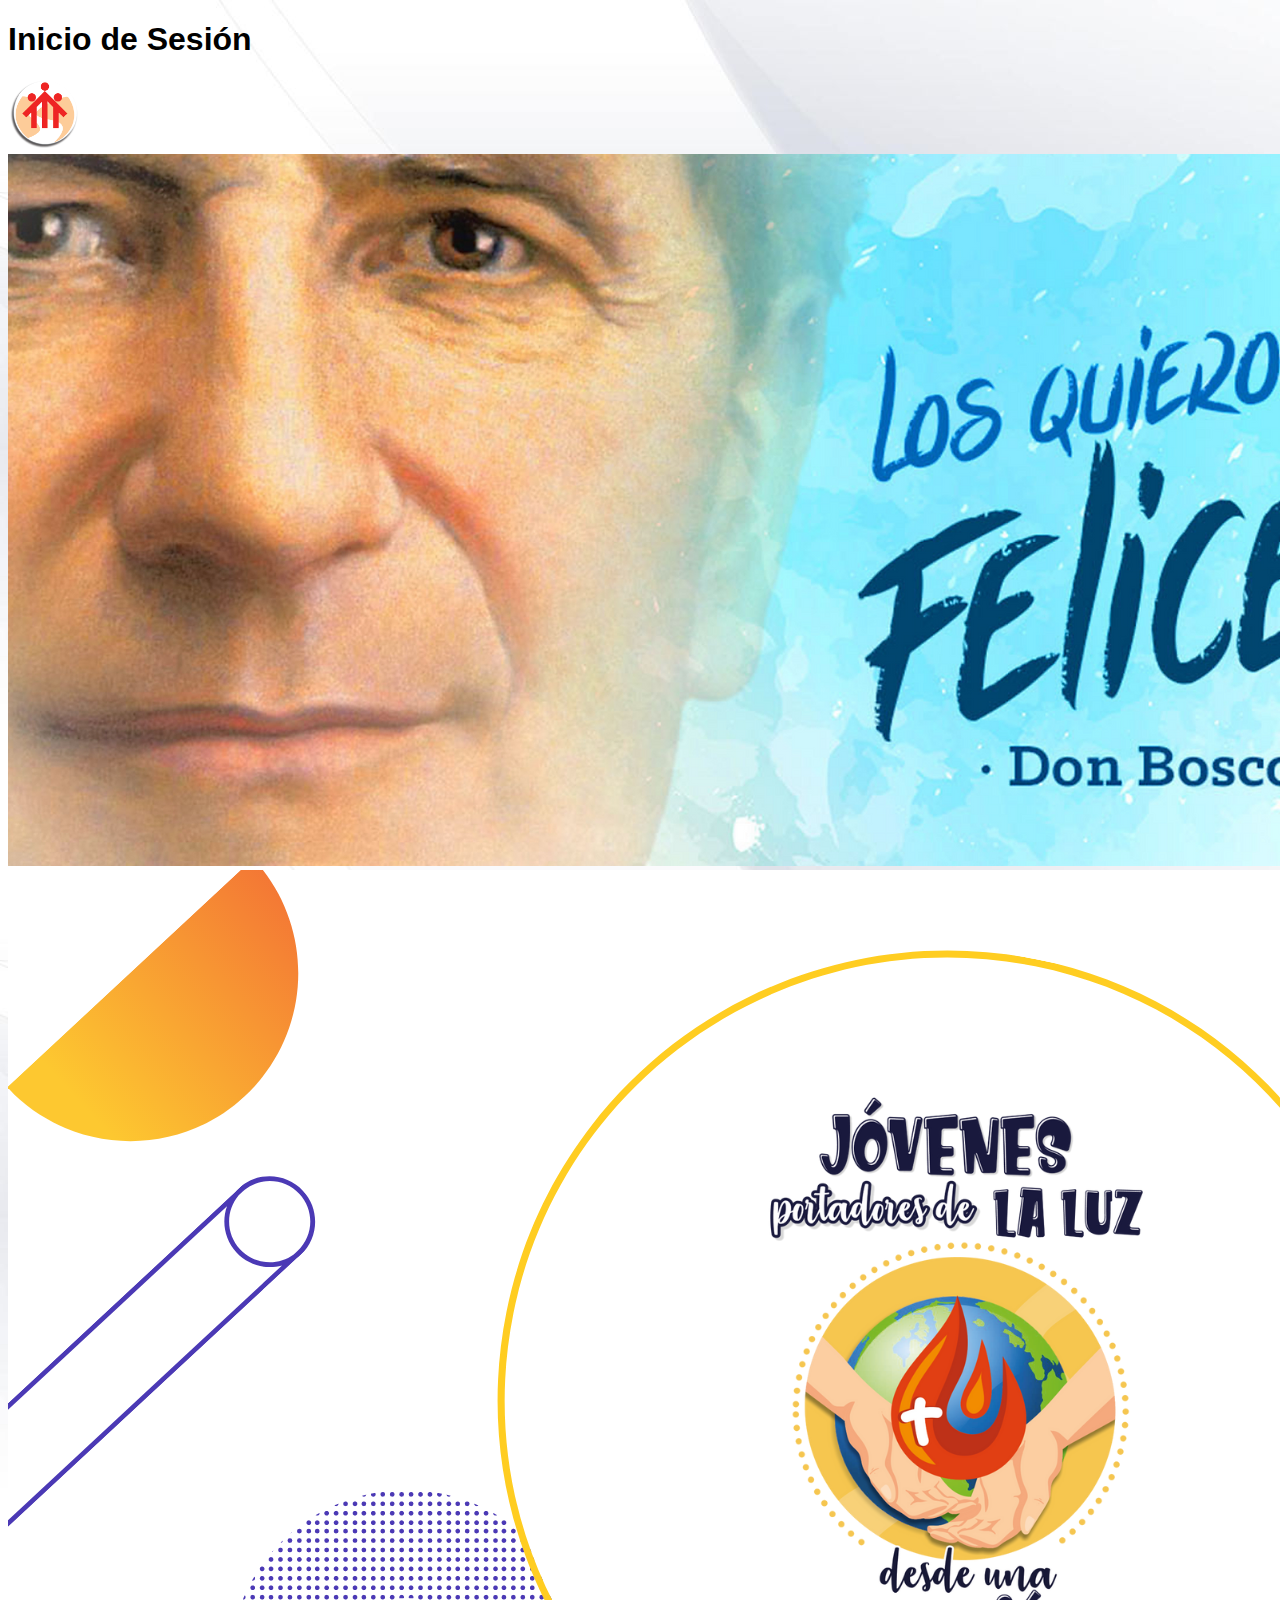
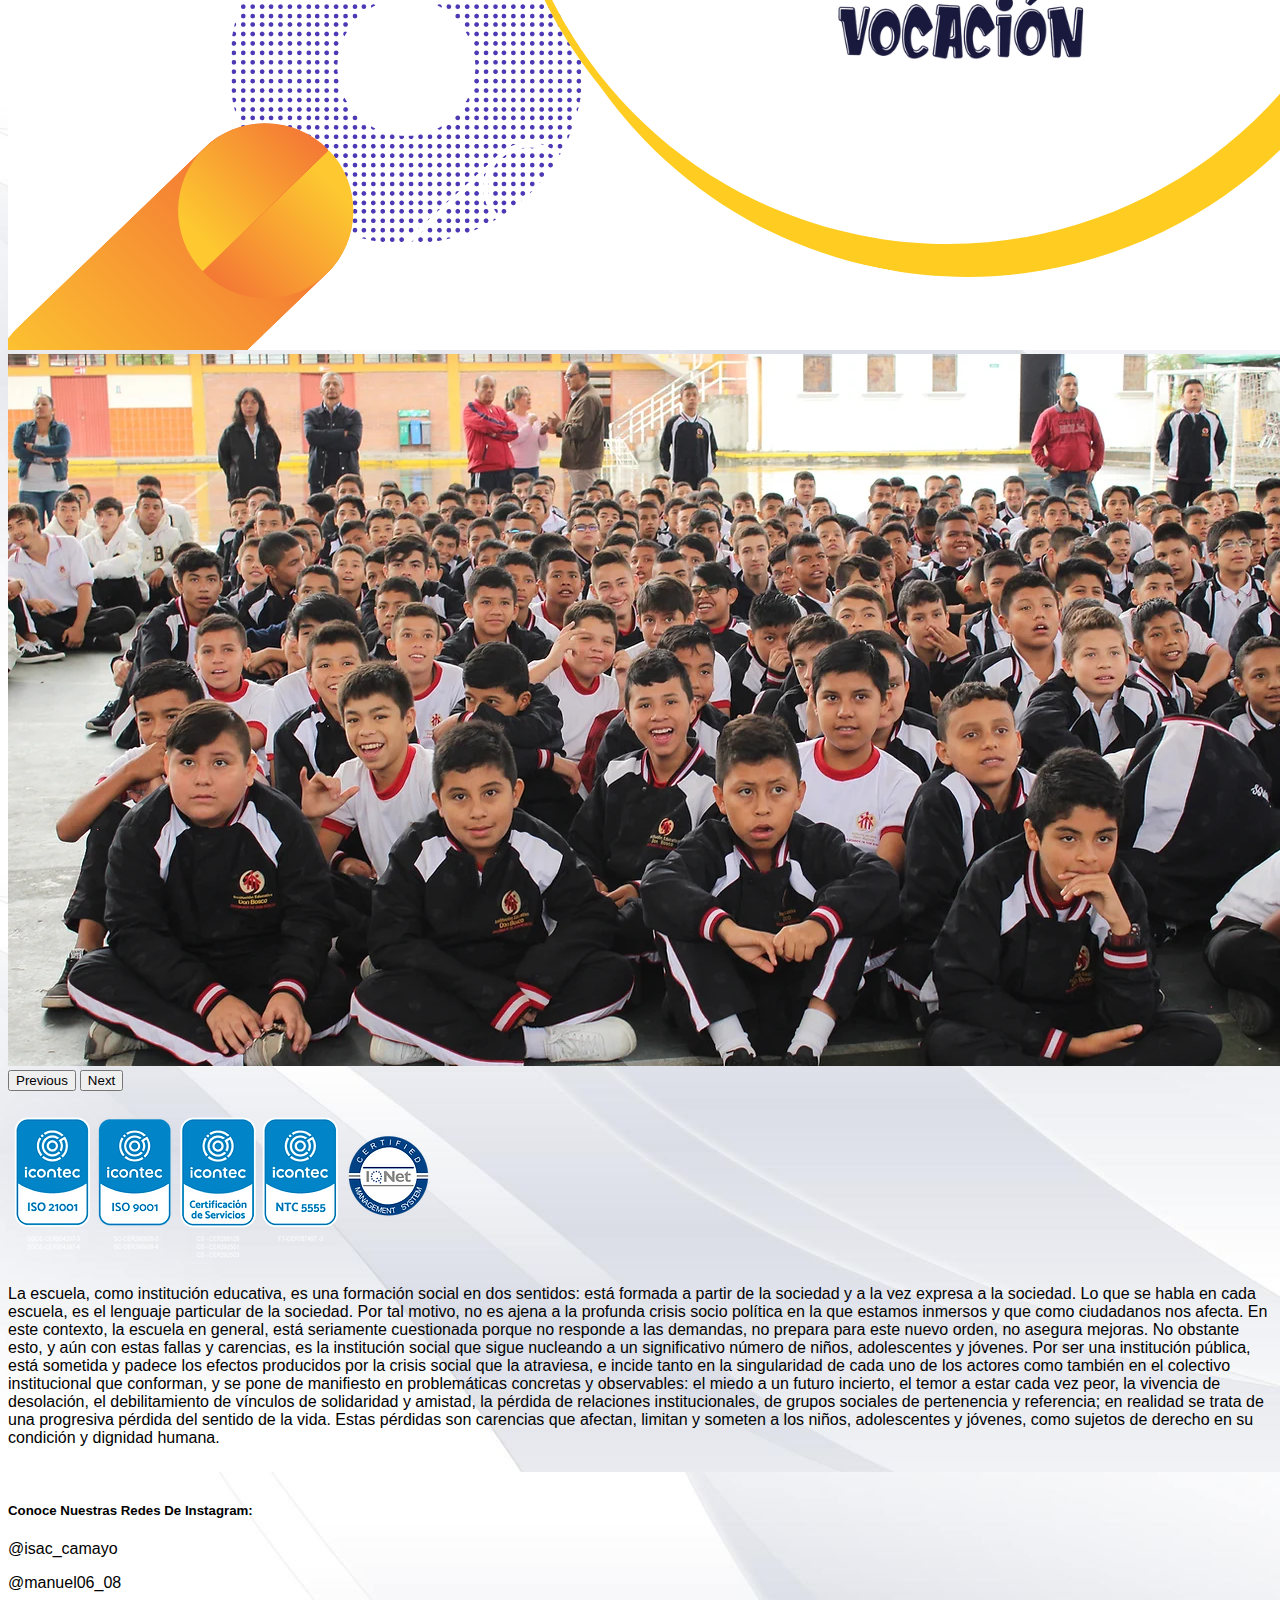
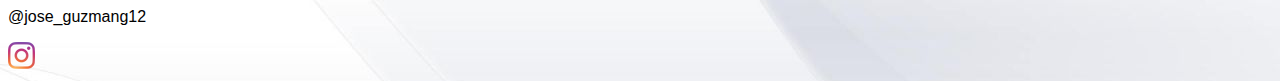
<file: Trabajo Tecnobosco/index.html>
<!DOCTYPE html>
<html lang="en">

<head>
    <meta charset="UTF-8">
    <meta http-equiv="X-UA-Compatible" content="IE=edge">
    <meta name="viewport" content="width=device-width, initial-scale=1.0">
    <link rel="stylesheet" href="Styles/estilos.css">
    <title>Proyecto X</title>
    <link href="https://cdn.jsdelivr.net/npm/bootstrap@5.2.0/dist/css/bootstrap.min.css" rel="stylesheet"
        integrity="sha384-gH2yIJqKdNHPEq0n4Mqa/HGKIhSkIHeL5AyhkYV8i59U5AR6csBvApHHNl/vI1Bx" crossorigin="anonymous">
</head>

<body background="images/46044.jpg">
    <h1>
        <div id="titulo" class="d-block p-2 text-bg-danger">
            Inicio de Sesión
        </div>
    </h1>
    <div class="position-absolute top-0 end-0" id="uno">
        <a href="index.html"><img src="images/logo-sdb.png" alt="" width="70"></a>
    </div>
    <div class="contenedor10">
        <div id="carouselExampleInterval" class="carousel slide w-50" data-bs-ride="carousel">
            <div class="carousel-inner">
              <div class="carousel-item active" data-bs-interval="10000">
                <img src="images/felices.webp" class="d-block w-100" alt="...">
              </div>
              <div class="carousel-item" data-bs-interval="2000">
                <img src="images/e4856c_734281c3e82c4918afb86843b369fd84_mv233.png" class="d-block w-100" alt="...">
              </div>
              <div class="carousel-item">
                <img src="images/e4856c_a9cc51aaabd8465a80ddbf324047d49c_mv2.webp" class="d-block w-100" alt="...">
              </div>
            </div>
            <button class="carousel-control-prev" type="button" data-bs-target="#carouselExampleInterval" data-bs-slide="prev">
              <span class="carousel-control-prev-icon" aria-hidden="true"></span>
              <span class="visually-hidden">Previous</span>
            </button>
            <button class="carousel-control-next" type="button" data-bs-target="#carouselExampleInterval" data-bs-slide="next">
              <span class="carousel-control-next-icon" aria-hidden="true"></span>
              <span class="visually-hidden">Next</span>
            </button>
          </div>

        <div class="">
            <br>
            <p>Correo:</p>
            <input type="text" id="correo1">
            <p>Contraseña:</p>
            <input type="password" id="contraseña1">

            <br>
            <br>
            <input type="button" class="btn btn-outline-danger" value="Continuar" onclick="continuar1()">
            <br>
            <br>
            <a href="crear_cuenta.html"><button type="button" class="btn btn-outline-danger"> No tengo Cuenta Crear
                    Una...
                </button></a>
            <br>
            <br>
            <a href="recuperar_contraseña.html"><button type="button" class="btn btn-outline-danger">Olvide mi
                    contraseña,
                    quiero
                    recuperarla...</button></a>
            <br>
            <br>
            <textarea name="" id="respuesta3" cols="30" rows="2" disabled></textarea>
        </div>
    </div>
    <br>
    <img src="images/Logos-Icontec-Certificado-blanco.webp" alt="" class="position.absolute bottom-20 end-0">

    <p>La escuela, como institución educativa, es una formación social en dos sentidos: está formada a partir de la
        sociedad y a la vez expresa a la sociedad. Lo que se habla en cada escuela, es el lenguaje particular de la
        sociedad. Por tal motivo, no es ajena a la profunda crisis socio política en la que estamos inmersos y que como
        ciudadanos nos afecta.

        En este contexto, la escuela en general, está seriamente cuestionada porque no responde a las demandas, no
        prepara para este nuevo orden, no asegura mejoras. No obstante esto, y aún con estas fallas y carencias, es la
        institución social que sigue nucleando a un significativo número de niños, adolescentes y jóvenes. Por ser una
        institución pública, está sometida y padece los efectos producidos por la crisis social que la atraviesa, e
        incide tanto en la singularidad de cada uno de los actores como también en el colectivo institucional que
        conforman, y se pone de manifiesto en problemáticas concretas y observables: el miedo a un futuro incierto, el
        temor a estar cada vez peor, la vivencia de desolación, el debilitamiento de vínculos de solidaridad y amistad,
        la pérdida de relaciones institucionales, de grupos sociales de pertenencia y referencia; en realidad se trata
        de una progresiva pérdida del sentido de la vida. Estas pérdidas son carencias que afectan, limitan y someten a
        los niños, adolescentes y jóvenes, como sujetos de derecho en su condición y dignidad humana.</p>

    <br>
    <h5>Conoce Nuestras Redes De Instagram:</h5>
    <p>@isac_camayo</p>
    <p>@manuel06_08</p>
    <p>@jose_guzmang12</p>
    <a href="https://www.instagram.com/donboscopopayan/"><img src="images/9f9c321c774844b793180620472aa4f1.webp" alt=""></a>


    <script src="Java/js.js"></script>
    <script src="https://cdn.jsdelivr.net/npm/bootstrap@5.2.0/dist/js/bootstrap.bundle.min.js"
        integrity="sha384-A3rJD856KowSb7dwlZdYEkO39Gagi7vIsF0jrRAoQmDKKtQBHUuLZ9AsSv4jD4Xa"
        crossorigin="anonymous"></script>

</body>

</html>
</file>
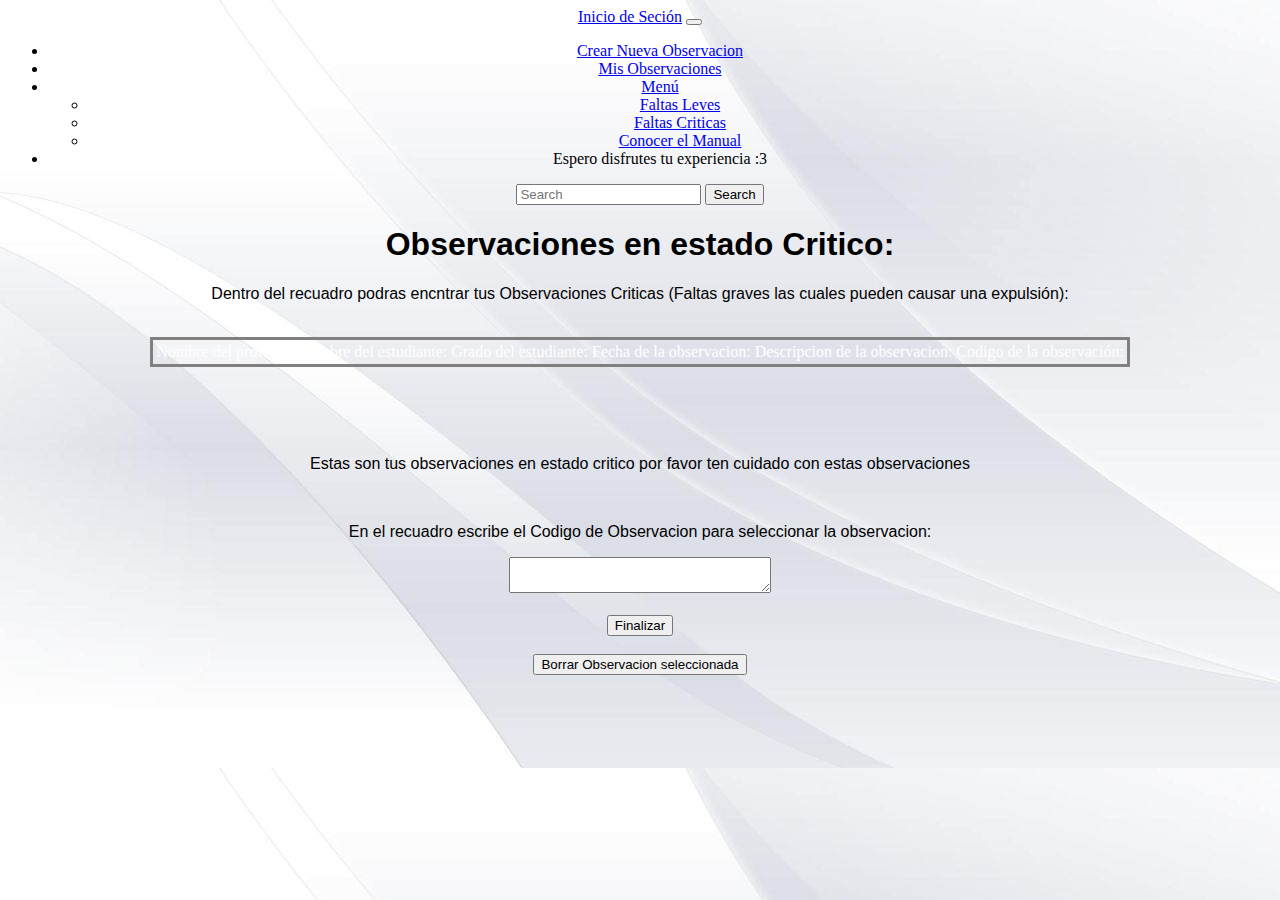
<file: Trabajo Tecnobosco/completadas.html>
<!DOCTYPE html>
<!DOCTYPE html>
<html lang="en">

<head>
    <meta charset="UTF-8">
    <meta http-equiv="X-UA-Compatible" content="IE=edge">
    <meta name="viewport" content="width=device-width, initial-scale=1.0">
    <title>Faltas Criticas</title>
    <link rel="stylesheet" href="Styles/estilos.css">
    <link href="https://cdn.jsdelivr.net/npm/bootstrap@5.2.0/dist/css/bootstrap.min.css" rel="stylesheet"
        integrity="sha384-gH2yIJqKdNHPEq0n4Mqa/HGKIhSkIHeL5AyhkYV8i59U5AR6csBvApHHNl/vI1Bx" crossorigin="anonymous">

</head>
<center>

    <body onload="cargar_completados()" background="images/46044.jpg">

        <div class="col col-12 col-md-12 col-lg-12">
            <nav class="navbar navbar-expand-lg navbar-dark bg-danger">
                <div class="container-fluid">
                    <a class="navbar-brand" href="index.html">Inicio de Seción</a>
                    <button class="navbar-toggler" type="button" data-bs-toggle="collapse"
                        data-bs-target="#navbarSupportedContent" aria-controls="navbarSupportedContent"
                        aria-expanded="false" aria-label="Toggle navigation">
                        <span class="navbar-toggler-icon"></span>
                    </button>
                    <div class="collapse navbar-collapse" id="navbarSupportedContent">
                        <ul class="navbar-nav me-auto mb-2 mb-lg-0">
                            <li class="nav-item">
                                <a class="nav-link active" aria-current="page" href="crear_tareas.html">Crear Nueva
                                    Observacion</a>
                            </li>
                            <li class="nav-item">
                                <a class="nav-link" href="pendientes.html">Mis Observaciones</a>
                            </li>
                            <li class="nav-item dropdown">
                                <a class="nav-link dropdown-toggle" href="#" id="navbarDropdown" role="button"
                                    data-bs-toggle="dropdown" aria-expanded="false">
                                    Menú
                                </a>
                                <ul class="dropdown-menu" aria-labelledby="navbarDropdown">
                                    <li><a class="dropdown-item" href="realizando.html">Faltas Leves</a></li>
                                    <li><a class="dropdown-item" href="completadas.html">Faltas Criticas</a></li>
                                    <li><a class="dropdown-item" href="finalizar.html">Conocer el Manual</a></li>

                                </ul>
                            </li>
                            <li class="nav-item">
                                <a class="nav-link disabled">Espero disfrutes tu experiencia :3</a>
                            </li>
                        </ul>
                        <form class="d-flex">
                            <input class="form-control me-2" type="search" placeholder="Search" aria-label="Search">
                            <button class="btn btn-outline-light" type="submit">Search</button>
                        </form>
                    </div>
                </div>
            </nav>
        </div>

        <form>
            <h1>Observaciones en estado Critico:</h1>
            <p>Dentro del recuadro podras encntrar tus Observaciones Criticas (Faltas graves las cuales pueden causar
                una expulsión):</p>
            <br>
            <table id="tab5" class="table table-dark table-striped-columns">
                <tbody id="t2">
                    <tr id="tr1">
                        <td class="td1">Nombre del profesor:</td>
                        <td class="td1">Nombre del estudiante:</td>
                        <td class="td1">Grado del estudiante:</td>
                        <td class="td1">Fecha de la observacion:</td>
                        <td class="td1">Descripcion de la observacion:</td>
                        <td class="td1">Codigo de la observación:</td>
                    </tr>
                </tbody>
            </table>

            <br>
            <br>

            <br>
            <br>
            <p>Estas son tus observaciones en estado critico por favor ten cuidado con estas observaciones</p>
            <br>
            <p>En el recuadro escribe el Codigo de Observacion para seleccionar la observacion:</p>
            <textarea name="" id="seleccionado3" cols="30" rows="2"></textarea>
            <br>
            <br>
            <a href="finalizar.html"><input type="button" value="Finalizar" class="btn btn-outline-danger"
                    onclick="gracias()"></a>
            <br>
            <br>
            <input type="button" value="Borrar Observacion seleccionada" class="btn btn-outline-danger"
                onclick="borrar_tarea3()">

        </form>
        <script src="Java/js.js"></script>
        <script src="https://cdn.jsdelivr.net/npm/bootstrap@5.2.0/dist/js/bootstrap.bundle.min.js"
            integrity="sha384-A3rJD856KowSb7dwlZdYEkO39Gagi7vIsF0jrRAoQmDKKtQBHUuLZ9AsSv4jD4Xa"
            crossorigin="anonymous"></script>

    </body>
</center>

</html>
</file>
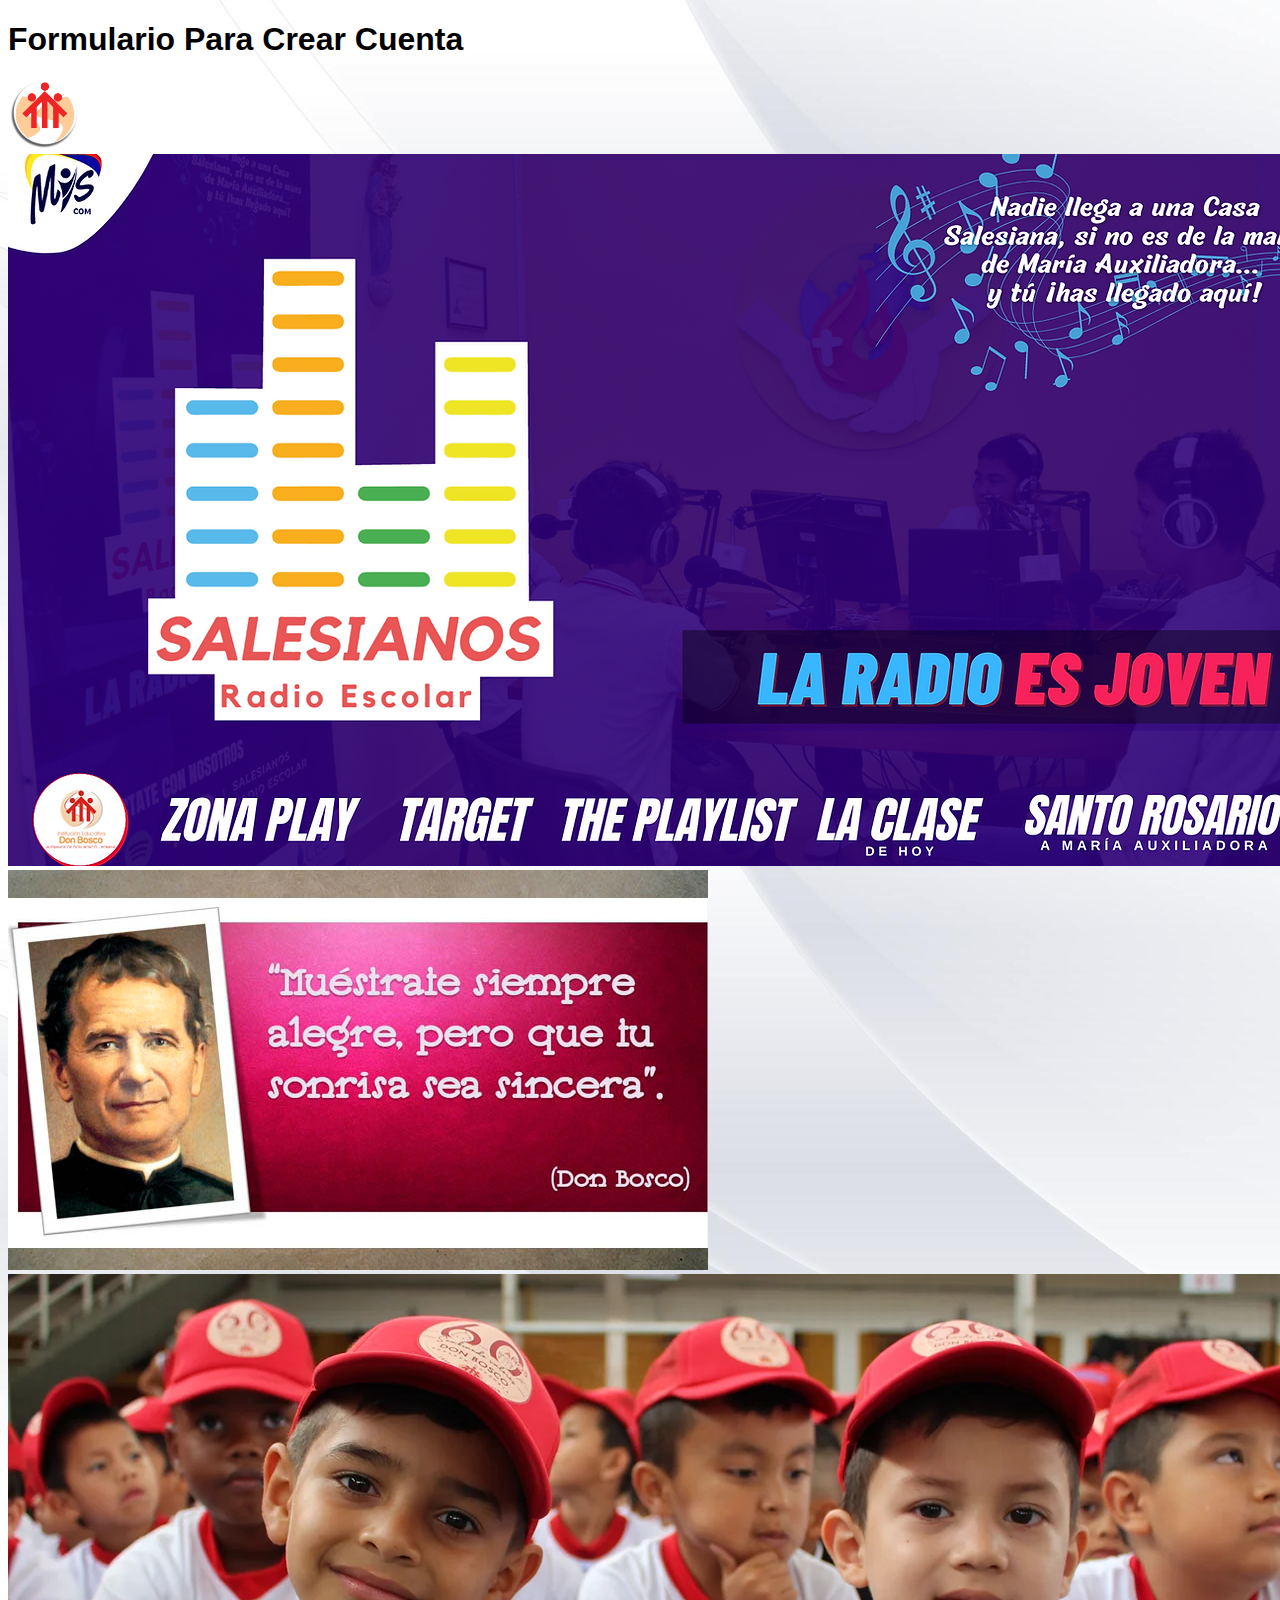
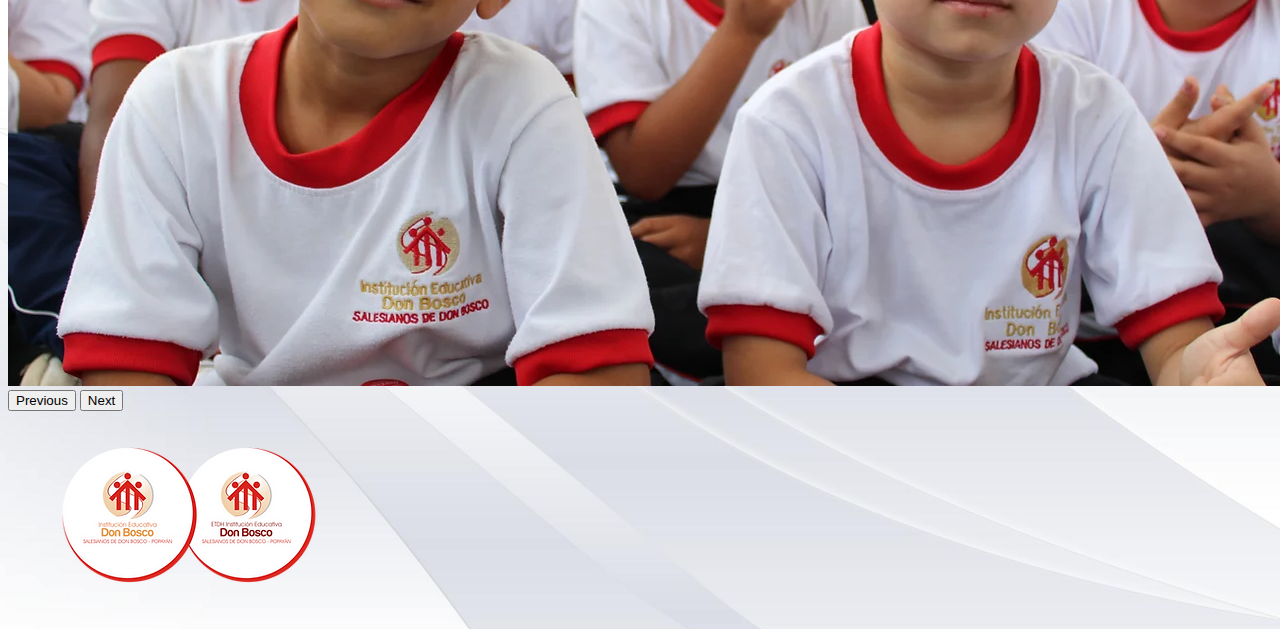
<file: Trabajo Tecnobosco/crear_cuenta.html>
<!DOCTYPE html>
<html lang="en">

<head>
    <meta charset="UTF-8">
    <meta http-equiv="X-UA-Compatible" content="IE=edge">
    <meta name="viewport" content="width=device-width, initial-scale=1.0">
    <link rel="stylesheet" href="Styles/estilos.css">
    <title>Crear Cuenta</title>
    <link href="https://cdn.jsdelivr.net/npm/bootstrap@5.2.0/dist/css/bootstrap.min.css" rel="stylesheet"
        integrity="sha384-gH2yIJqKdNHPEq0n4Mqa/HGKIhSkIHeL5AyhkYV8i59U5AR6csBvApHHNl/vI1Bx" crossorigin="anonymous">
</head>

<body onload="iniciar()" background="images/46044.jpg">
    <h1 class="d-block p-2 text-bg-danger">Formulario Para Crear Cuenta</h1>
    <div class="position-absolute top-0 end-0" id="uno">
        <a href="index.html"><img src="images/logo-sdb.png" alt="" width="70"></a>
    </div>

    <div class="contenedor10">
        <div id="carouselExampleInterval" class="carousel slide w-50" data-bs-ride="carousel">
            <div class="carousel-inner">
              <div class="carousel-item active" data-bs-interval="10000">
                <img src="images/radio.webp" class="d-block w-100" alt="...">
              </div>
              <div class="carousel-item" data-bs-interval="2000">
                <img src="images/frase.jpg" class="d-block w-100" alt="...">
              </div>
              <div class="carousel-item">
                <img src="images/ñiños.webp" class="d-block w-100" alt="...">
              </div>
            </div>
            <button class="carousel-control-prev" type="button" data-bs-target="#carouselExampleInterval" data-bs-slide="prev">
              <span class="carousel-control-prev-icon" aria-hidden="true"></span>
              <span class="visually-hidden">Previous</span>
            </button>
            <button class="carousel-control-next" type="button" data-bs-target="#carouselExampleInterval" data-bs-slide="next">
              <span class="carousel-control-next-icon" aria-hidden="true"></span>
              <span class="visually-hidden">Next</span>
            </button>
          </div>

        <div class="">
            <p>Nombre Completo:</p>
            <label for="name"></label>
            <input id="name" type="text">

            <p>Número de Teléfono:</p>
            <label for="telefono"></label>
            <input id="telefono" type="number">

            <p>Correo:</p>
            <label for="correo"></label>
            <input id="correo" type="text">

            <p>Contraseña:</p>
            <label for="contraseña"></label>
            <input id="contraseña" type="password">

            <p>Repetir Contraseña:</p>
            <label for="recontraseña"></label>
            <input id="recontraseña" type="password">
            <br>
            <br>
            <input type="button" class="btn btn-outline-danger" value="Generar Cuenta" onclick="generar1()">
            <br>
            <br>
            <a href="index.html"><button type="button" class="btn btn-outline-danger">Ya tengo Cuenta...</button></a>
            <br>
            <br>
            <textarea name="" id="respuesta1" cols="30" rows="2" disabled></textarea>

        </div>
    </div>
    <div class="position-absolute bottom-0 start-0">
        <img src="images/Capilla.webp" alt="">
    </div>

    <script src="Java/js.js"></script>
    <script src="https://cdn.jsdelivr.net/npm/bootstrap@5.2.0/dist/js/bootstrap.bundle.min.js"
        integrity="sha384-A3rJD856KowSb7dwlZdYEkO39Gagi7vIsF0jrRAoQmDKKtQBHUuLZ9AsSv4jD4Xa"
        crossorigin="anonymous"></script>
</body>

</html>
</file>
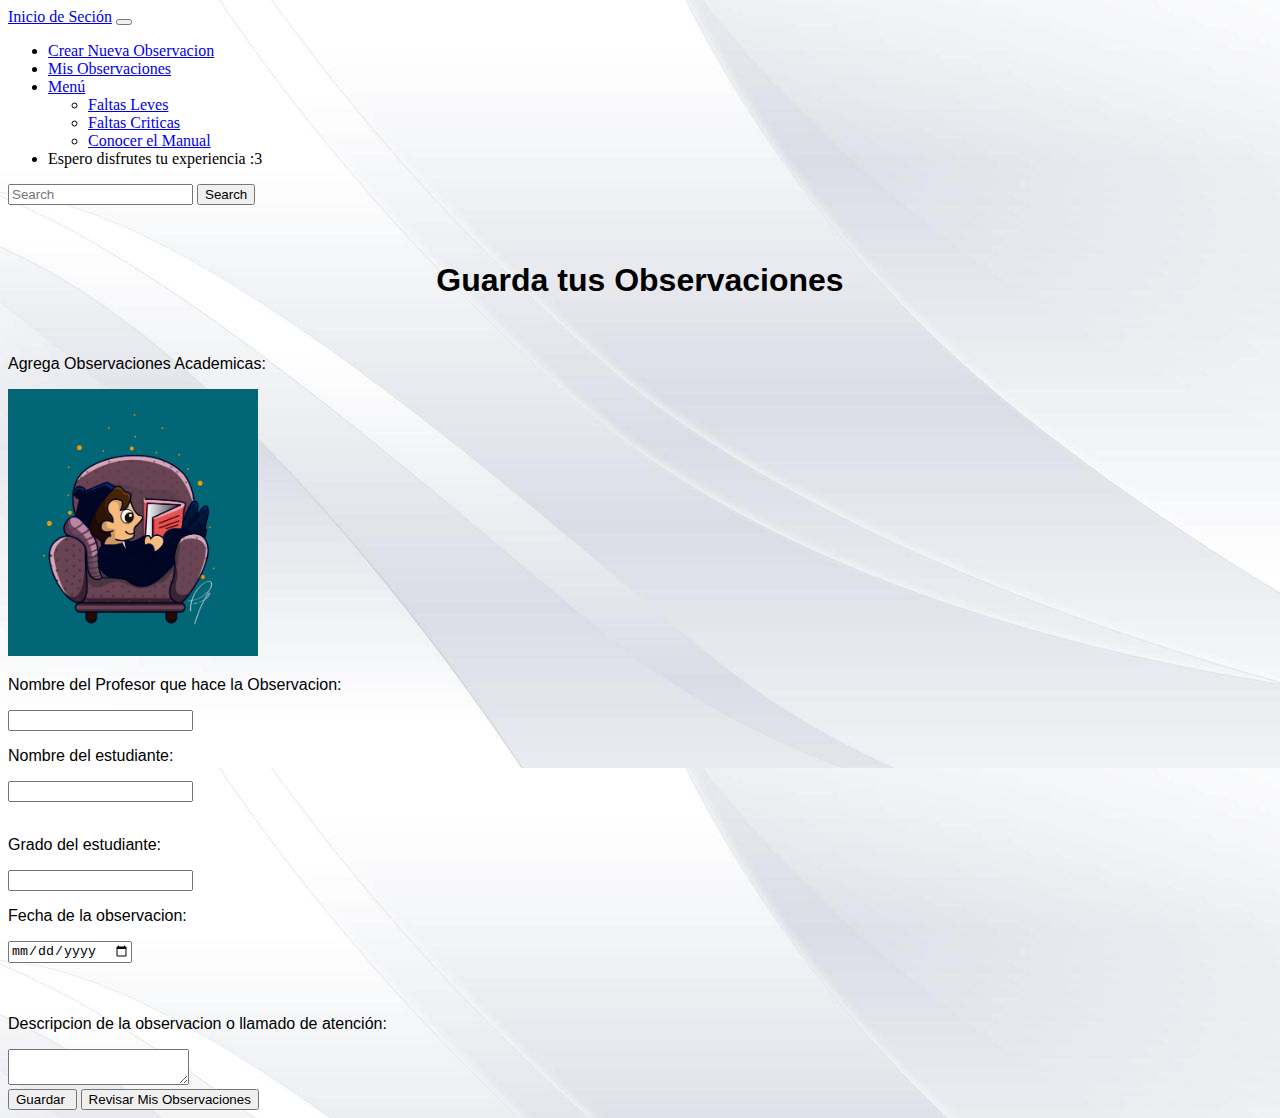
<file: Trabajo Tecnobosco/crear_tareas.html>
<!DOCTYPE html>
<html lang="en">

<head>
    <meta charset="UTF-8">
    <meta http-equiv="X-UA-Compatible" content="IE=edge">
    <meta name="viewport" content="width=device-width, initial-scale=1.0">
    <link rel="stylesheet" href="Styles/estilos.css">
    <title>Crear Observacion</title>
    <link href="https://cdn.jsdelivr.net/npm/bootstrap@5.2.0/dist/css/bootstrap.min.css" rel="stylesheet"
        integrity="sha384-gH2yIJqKdNHPEq0n4Mqa/HGKIhSkIHeL5AyhkYV8i59U5AR6csBvApHHNl/vI1Bx" crossorigin="anonymous">
</head>

<body onload="iniciarT()" background="images/46044.jpg">

    <div class="col col-12 col-md-12 col-lg-12">
        <nav class="navbar navbar-expand-lg navbar-dark bg-danger">
            <div class="container-fluid">
                <a class="navbar-brand" href="index.html">Inicio de Seción</a>
                <button class="navbar-toggler" type="button" data-bs-toggle="collapse"
                    data-bs-target="#navbarSupportedContent" aria-controls="navbarSupportedContent"
                    aria-expanded="false" aria-label="Toggle navigation">
                    <span class="navbar-toggler-icon"></span>
                </button>
                <div class="collapse navbar-collapse" id="navbarSupportedContent">
                    <ul class="navbar-nav me-auto mb-2 mb-lg-0">
                        <li class="nav-item">
                            <a class="nav-link active" aria-current="page" href="crear_tareas.html">Crear Nueva
                                Observacion</a>
                        </li>
                        <li class="nav-item">
                            <a class="nav-link" href="pendientes.html">Mis Observaciones</a>
                        </li>
                        <li class="nav-item dropdown">
                            <a class="nav-link dropdown-toggle" href="#" id="navbarDropdown" role="button"
                                data-bs-toggle="dropdown" aria-expanded="false">
                                Menú
                            </a>
                            <ul class="dropdown-menu" aria-labelledby="navbarDropdown">
                                <li><a class="dropdown-item" href="realizando.html">Faltas Leves</a></li>
                                <li><a class="dropdown-item" href="completadas.html">Faltas Criticas</a></li>
                                <li><a class="dropdown-item" href="finalizar.html">Conocer el Manual</a></li>

                            </ul>
                        </li>
                        <li class="nav-item">
                            <a class="nav-link disabled">Espero disfrutes tu experiencia :3</a>
                        </li>
                    </ul>
                    <form class="d-flex">
                        <input class="form-control me-2" type="search" placeholder="Search" aria-label="Search">
                        <button class="btn btn-outline-light" type="submit">Search</button>
                    </form>
                </div>
            </div>
        </nav>
    </div>
    <br>
    <br>
    <h1 class="titulo" onchange="usuaario1234()" >Guarda tus Observaciones</h1>
    <h1 id="usuario123"></h1>
    <br>
    <div class="position-absolute top-50 start-50 translate-middle">
        <p>Agrega Observaciones Academicas:</p>
        <img src="images/77d7869e5a82bbeb40f3bbe732759fb0.jpg"
            alt="" width="250px">
    </div>
    <div class="position-absolute bottom-0 start-0">
        <p>Nombre del Profesor que hace la Observacion:</p>
        <input type="text" id="nombre_profesor">
        <br>
        <p>Nombre del estudiante:</p>
        <input type="text" id="nombre">
        <br>
    </div>
    <br>
    <div class="position-absolute bottom-0 start-50 translate-middle-x">
        <p>Grado del estudiante:</p>
        <input type="text" id="grado">
        <br>
        <p>Fecha de la observacion:</p>
        <input type="date" id="plazo">
        <br>

    </div>
    <br>
    <br>
    <div class="position-absolute bottom-0 end-0">
        <p>Descripcion de la observacion o llamado de atención:</p>
        <textarea type="text" id="mensaje"></textarea>
        <br>
        <input type="button" value="Guardar " class="btn btn-outline-danger" onclick="guardar_tareas()">
        <a href="pendientes.html"><input type="button" class="btn btn-outline-danger" value="Revisar Mis Observaciones"></a>
    </div>



    <script src="Java/js.js"></script>
    <script src="https://cdn.jsdelivr.net/npm/bootstrap@5.2.0/dist/js/bootstrap.bundle.min.js"
        integrity="sha384-A3rJD856KowSb7dwlZdYEkO39Gagi7vIsF0jrRAoQmDKKtQBHUuLZ9AsSv4jD4Xa"
        crossorigin="anonymous"></script>
</body>

</html>
</file>
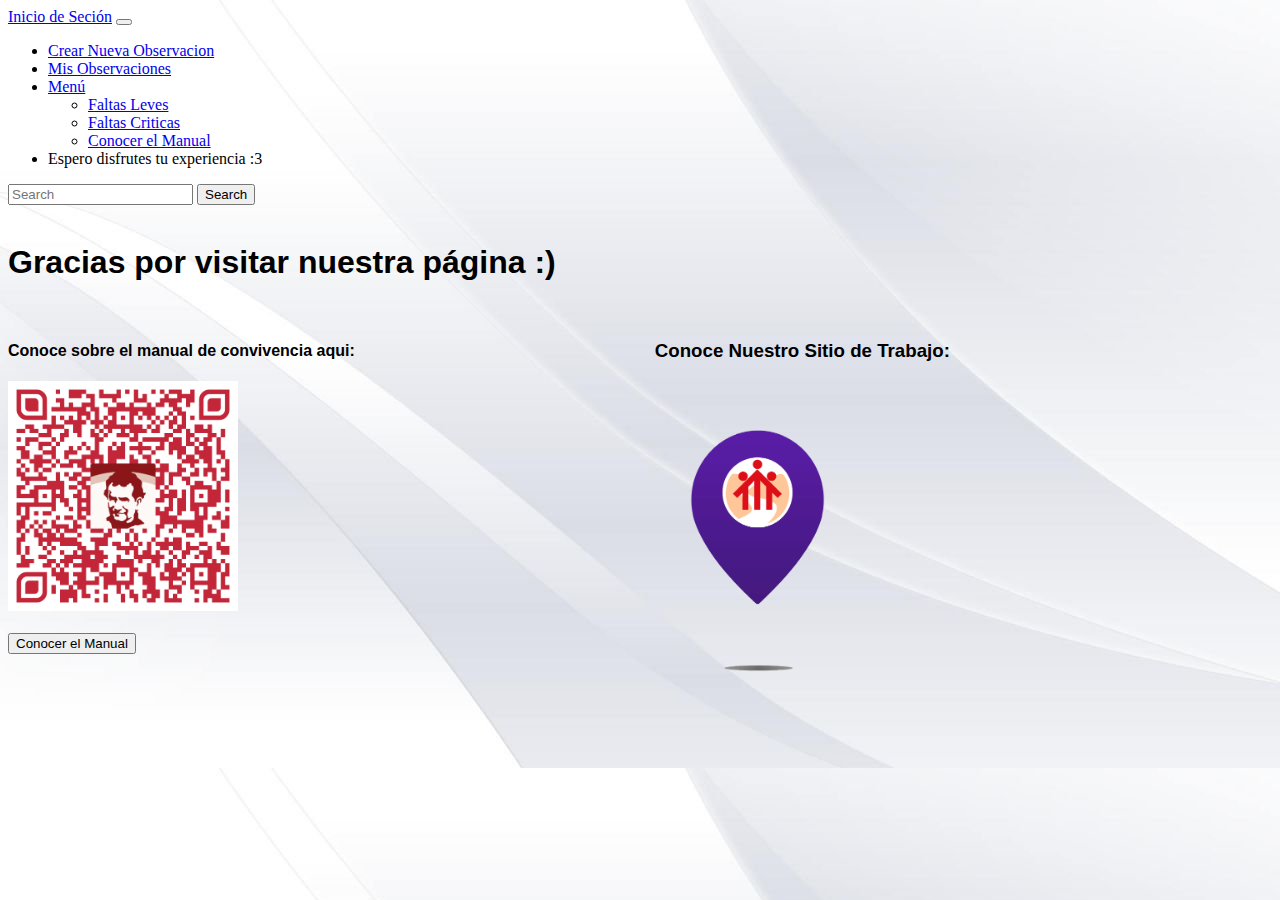
<file: Trabajo Tecnobosco/finalizar.html>
<!DOCTYPE html>
<html lang="en">

<head>
    <meta charset="UTF-8">
    <meta http-equiv="X-UA-Compatible" content="IE=edge">
    <meta name="viewport" content="width=device-width, initial-scale=1.0">
    <link rel="stylesheet" href="Styles/estilos.css">
    <title>Document</title>
    <link href="https://cdn.jsdelivr.net/npm/bootstrap@5.2.0/dist/css/bootstrap.min.css" rel="stylesheet"
        integrity="sha384-gH2yIJqKdNHPEq0n4Mqa/HGKIhSkIHeL5AyhkYV8i59U5AR6csBvApHHNl/vI1Bx" crossorigin="anonymous">
</head>

<body background="images/46044.jpg">
    <div class="col col-12 col-md-12 col-lg-12">
        <nav class="navbar navbar-expand-lg navbar-dark bg-danger">
            <div class="container-fluid">
                <a class="navbar-brand" href="index.html">Inicio de Seción</a>
                <button class="navbar-toggler" type="button" data-bs-toggle="collapse"
                    data-bs-target="#navbarSupportedContent" aria-controls="navbarSupportedContent"
                    aria-expanded="false" aria-label="Toggle navigation">
                    <span class="navbar-toggler-icon"></span>
                </button>
                <div class="collapse navbar-collapse" id="navbarSupportedContent">
                    <ul class="navbar-nav me-auto mb-2 mb-lg-0">
                        <li class="nav-item">
                            <a class="nav-link active" aria-current="page" href="crear_tareas.html">Crear Nueva
                                Observacion</a>
                        </li>
                        <li class="nav-item">
                            <a class="nav-link" href="pendientes.html">Mis Observaciones</a>
                        </li>
                        <li class="nav-item dropdown">
                            <a class="nav-link dropdown-toggle" href="#" id="navbarDropdown" role="button"
                                data-bs-toggle="dropdown" aria-expanded="false">
                                Menú
                            </a>
                            <ul class="dropdown-menu" aria-labelledby="navbarDropdown">
                                <li><a class="dropdown-item" href="realizando.html">Faltas Leves</a></li>
                                <li><a class="dropdown-item" href="completadas.html">Faltas Criticas</a></li>
                                <li><a class="dropdown-item" href="finalizar.html">Conocer el Manual</a></li>

                            </ul>
                        </li>
                        <li class="nav-item">
                            <a class="nav-link disabled">Espero disfrutes tu experiencia :3</a>
                        </li>
                    </ul>
                    <form class="d-flex">
                        <input class="form-control me-2" type="search" placeholder="Search" aria-label="Search">
                        <button class="btn btn-outline-light" type="submit">Search</button>
                    </form>
                </div>
            </div>
        </nav>
    </div>
    <br>
    <h1>Gracias por visitar nuestra página :)</h1>
    <br>

    <div class="contenedor12">
        <div>
            <h4>Conoce sobre el manual de convivencia aqui:</h4>
            <img src="images/qr-code.png" alt="" width="230">
            <br>
            <br>
            <a href="https://www.donbosco.edu.co/_files/ugd/e4856c_dbc78ffa2e424841a86df85d8b006945.pdf"><button
                    type="button" class="btn btn-outline-danger"> Conocer el Manual</button></a>
        </div>
        <br>
        <br>
        <div>
            <h3>Conoce Nuestro Sitio de Trabajo:</h3>
            <a
                href="https://www.google.com/maps/place/Don+Bosco+Popay%C3%A1n/@2.4343844,-76.6122885,17z/data=!3m1!4b1!4m5!3m4!1s0x8e30031dad090429:0xe0cc1d19b89d0531!8m2!3d2.4343532!4d-76.6100174"><img
                    src="images/loading-logo.gif" alt="" width="200px"></a>
        </div>
    </div>

    <script src="Java/js.js"></script>
    <script src="https://cdn.jsdelivr.net/npm/bootstrap@5.2.0/dist/js/bootstrap.bundle.min.js"
        integrity="sha384-A3rJD856KowSb7dwlZdYEkO39Gagi7vIsF0jrRAoQmDKKtQBHUuLZ9AsSv4jD4Xa"
        crossorigin="anonymous"></script>
</body>

</html>
</file>
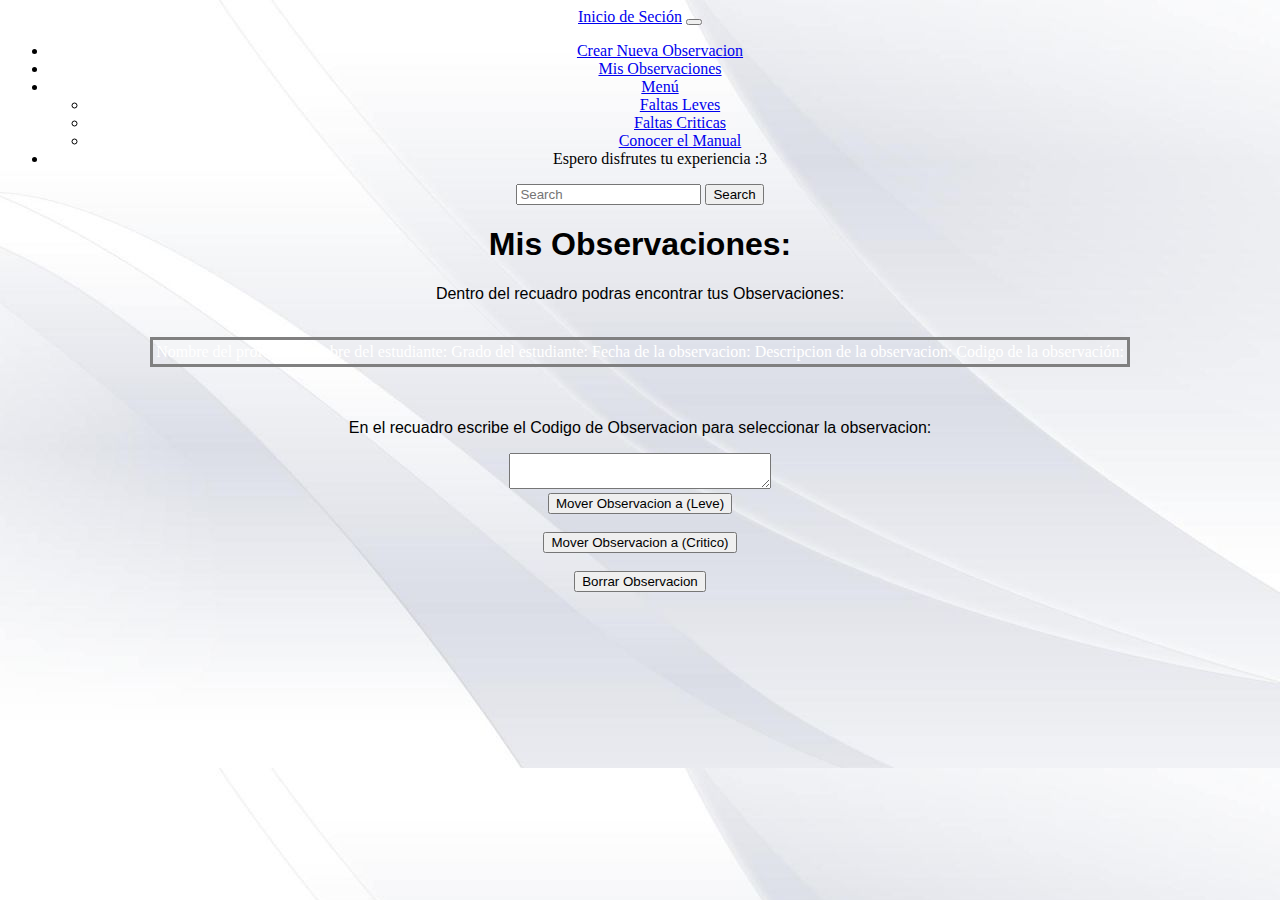
<file: Trabajo Tecnobosco/pendientes.html>
<!DOCTYPE html>
<!DOCTYPE html>
<html lang="en">

<head>
    <meta charset="UTF-8">
    <meta http-equiv="X-UA-Compatible" content="IE=edge">
    <meta name="viewport" content="width=device-width, initial-scale=1.0">
    <title>Mis Observaciones</title>
    <link rel="stylesheet" href="Styles/estilos.css">
    <link href="https://cdn.jsdelivr.net/npm/bootstrap@5.2.0/dist/css/bootstrap.min.css" rel="stylesheet"
        integrity="sha384-gH2yIJqKdNHPEq0n4Mqa/HGKIhSkIHeL5AyhkYV8i59U5AR6csBvApHHNl/vI1Bx" crossorigin="anonymous">

</head>
<center>
<body onload="cargar_tabla()" background="images/46044.jpg">

    <div class="col col-12 col-md-12 col-lg-12">
        <nav class="navbar navbar-expand-lg navbar-dark bg-danger">
            <div class="container-fluid">
                <a class="navbar-brand" href="index.html">Inicio de Seción</a>
                <button class="navbar-toggler" type="button" data-bs-toggle="collapse"
                    data-bs-target="#navbarSupportedContent" aria-controls="navbarSupportedContent"
                    aria-expanded="false" aria-label="Toggle navigation">
                    <span class="navbar-toggler-icon"></span>
                </button>
                <div class="collapse navbar-collapse" id="navbarSupportedContent">
                    <ul class="navbar-nav me-auto mb-2 mb-lg-0">
                        <li class="nav-item">
                            <a class="nav-link active" aria-current="page" href="crear_tareas.html">Crear Nueva Observacion</a>
                        </li>
                        <li class="nav-item">
                            <a class="nav-link" href="pendientes.html">Mis Observaciones</a>
                        </li>
                        <li class="nav-item dropdown">
                            <a class="nav-link dropdown-toggle" href="#" id="navbarDropdown" role="button"
                                data-bs-toggle="dropdown" aria-expanded="false">
                                Menú
                            </a>
                            <ul class="dropdown-menu" aria-labelledby="navbarDropdown">
                                <li><a class="dropdown-item" href="realizando.html">Faltas Leves</a></li>
                                <li><a class="dropdown-item" href="completadas.html">Faltas Criticas</a></li>
                                <li><a class="dropdown-item" href="finalizar.html">Conocer el Manual</a></li>
                               
                            </ul>
                        </li>
                        <li class="nav-item">
                            <a class="nav-link disabled">Espero disfrutes tu experiencia :3</a>
                        </li>
                    </ul>
                    <form class="d-flex">
                        <input class="form-control me-2" type="search" placeholder="Search" aria-label="Search">
                        <button class="btn btn-outline-light" type="submit">Search</button>
                    </form>
                </div>
            </div>
        </nav>
    </div>

    <form>
        <h1>Mis Observaciones:</h1>
        <p>Dentro del recuadro podras encontrar tus Observaciones:</p>
        <br>
        
        <table id="tab3" class="table table-dark table-striped-columns">
            <tbody id="t2">
                <tr id="tr1">
                    <td class="td1">Nombre del profesor:</td>
                    <td class="td1">Nombre del estudiante:</td>
                    <td class="td1">Grado del estudiante:</td>
                    <td class="td1">Fecha de la observacion:</td>
                    <td class="td1">Descripcion de la observacion:</td>
                    <td class="td1">Codigo de la observación:</td>
                </tr>
            </tbody>
        </table>

        <br>
        <br>
        <p>En el recuadro escribe el Codigo de Observacion para seleccionar la observacion:</p>
        <textarea name="" id="seleccionado1" cols="30" rows="2"></textarea>
        <br>
        <input type="button" value="Mover Observacion a (Leve)" class="btn btn-outline-danger"
               onclick="guardar_seleccionado()">
        <br>
        <br>
        <input type="button" value="Mover Observacion a (Critico)" class="btn btn-outline-danger"
                onclick="mover_completadas()">
        <br>
        <br>
        <input type="button" value="Borrar Observacion" class="btn btn-outline-danger" onclick="borrar_tarea1()">
    </form>
    <script src="Java/js.js"></script>
    <script src="https://cdn.jsdelivr.net/npm/bootstrap@5.2.0/dist/js/bootstrap.bundle.min.js"
        integrity="sha384-A3rJD856KowSb7dwlZdYEkO39Gagi7vIsF0jrRAoQmDKKtQBHUuLZ9AsSv4jD4Xa"
        crossorigin="anonymous"></script>
</body>
</center>

</html>
</file>
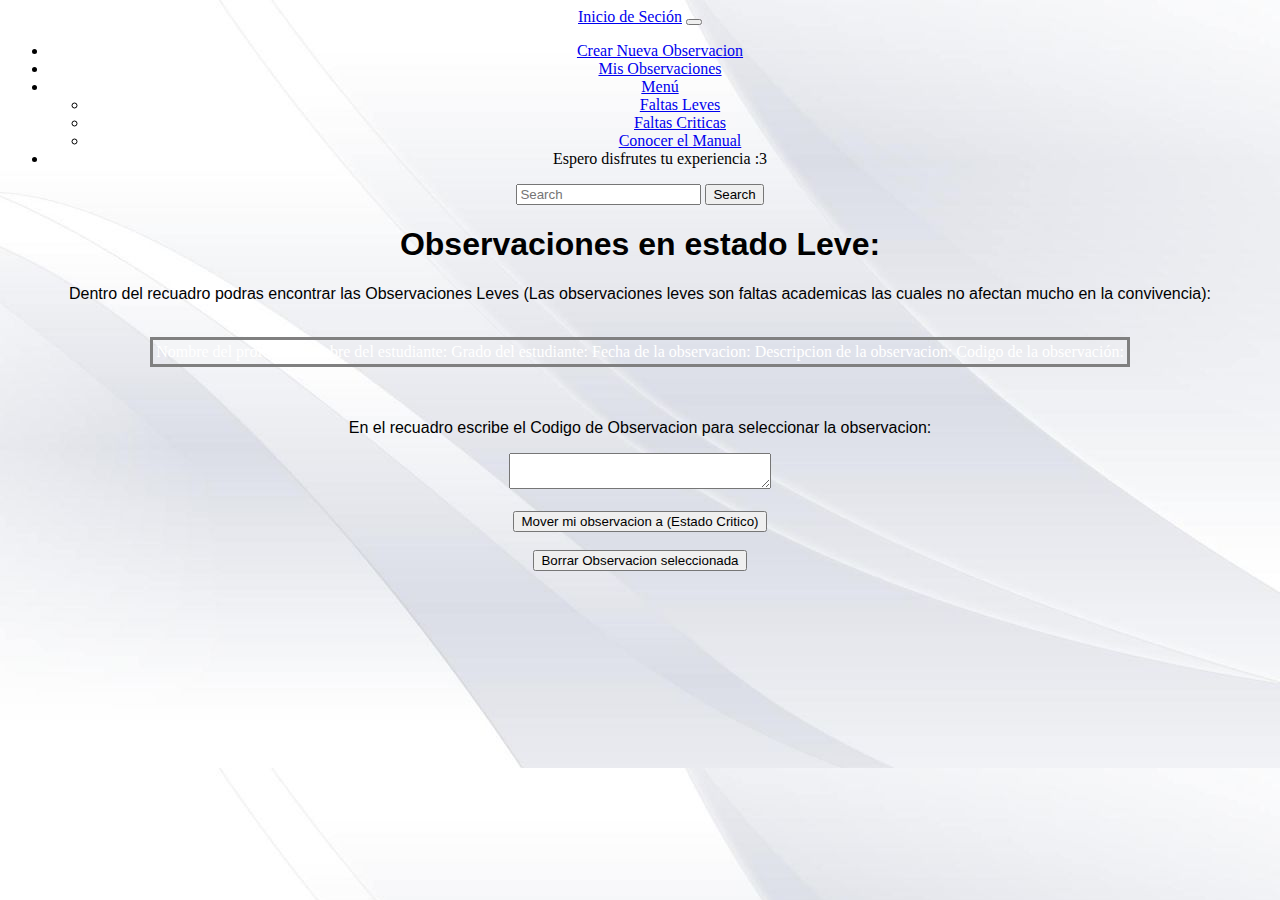
<file: Trabajo Tecnobosco/realizando.html>
<!DOCTYPE html>
<html lang="en">

<head>
    <meta charset="UTF-8">
    <meta http-equiv="X-UA-Compatible" content="IE=edge">
    <meta name="viewport" content="width=device-width, initial-scale=1.0">
    <title>Faltas Leves</title>
    <link rel="stylesheet" href="Styles/estilos.css">
    <link href="https://cdn.jsdelivr.net/npm/bootstrap@5.2.0/dist/css/bootstrap.min.css" rel="stylesheet"
        integrity="sha384-gH2yIJqKdNHPEq0n4Mqa/HGKIhSkIHeL5AyhkYV8i59U5AR6csBvApHHNl/vI1Bx" crossorigin="anonymous">

</head>
<center>

    <body onload="realizando_carga()" background="images/46044.jpg">

        <div class="col col-12 col-md-12 col-lg-12">
            <nav class="navbar navbar-expand-lg navbar-dark bg-danger">
                <div class="container-fluid">
                    <a class="navbar-brand" href="index.html">Inicio de Seción</a>
                    <button class="navbar-toggler" type="button" data-bs-toggle="collapse"
                        data-bs-target="#navbarSupportedContent" aria-controls="navbarSupportedContent"
                        aria-expanded="false" aria-label="Toggle navigation">
                        <span class="navbar-toggler-icon"></span>
                    </button>
                    <div class="collapse navbar-collapse" id="navbarSupportedContent">
                        <ul class="navbar-nav me-auto mb-2 mb-lg-0">
                            <li class="nav-item">
                                <a class="nav-link active" aria-current="page" href="crear_tareas.html">Crear Nueva
                                    Observacion</a>
                            </li>
                            <li class="nav-item">
                                <a class="nav-link" href="pendientes.html">Mis Observaciones</a>
                            </li>
                            <li class="nav-item dropdown">
                                <a class="nav-link dropdown-toggle" href="#" id="navbarDropdown" role="button"
                                    data-bs-toggle="dropdown" aria-expanded="false">
                                    Menú
                                </a>
                                <ul class="dropdown-menu" aria-labelledby="navbarDropdown">
                                    <li><a class="dropdown-item" href="realizando.html">Faltas Leves</a></li>
                                    <li><a class="dropdown-item" href="completadas.html">Faltas Criticas</a></li>
                                    <li><a class="dropdown-item" href="finalizar.html">Conocer el Manual</a></li>

                                </ul>
                            </li>
                            <li class="nav-item">
                                <a class="nav-link disabled">Espero disfrutes tu experiencia :3</a>
                            </li>
                        </ul>
                        <form class="d-flex">
                            <input class="form-control me-2" type="search" placeholder="Search" aria-label="Search">
                            <button class="btn btn-outline-light" type="submit">Search</button>
                        </form>
                    </div>
                </div>
            </nav>
        </div>

        <form>
            <h1>Observaciones en estado Leve:</h1>
            <p>Dentro del recuadro podras encontrar las Observaciones Leves (Las observaciones leves son faltas
                academicas las cuales no afectan mucho en la convivencia):</p>
            <br>
            <table id="tab4" class="table table-dark table-striped-columns">
                <tbody id="t2">
                    <tr id="tr1">
                        <td class="td1">Nombre del profesor:</td>
                        <td class="td1">Nombre del estudiante:</td>
                        <td class="td1">Grado del estudiante:</td>
                        <td class="td1">Fecha de la observacion:</td>
                        <td class="td1">Descripcion de la observacion:</td>
                        <td class="td1">Codigo de la observación:</td>
                    </tr>
                </tbody>
            </table>

            <br>
            <br>
            <p>En el recuadro escribe el Codigo de Observacion para seleccionar la observacion:</p>
            <textarea name="" id="seleccionado2" cols="30" rows="2"></textarea>
            <br>
            <br>
            <input type="button" value="Mover mi observacion a (Estado Critico)" class="btn btn-outline-danger"
                onclick="movertareas_completadas()">
            <br>
            <br>
            <input type="button" value="Borrar Observacion seleccionada" class="btn btn-outline-danger"
                onclick="borrar_tarea2()">

        </form>
        <script src="Java/js.js"></script>
        <script src="https://cdn.jsdelivr.net/npm/bootstrap@5.2.0/dist/js/bootstrap.bundle.min.js"
            integrity="sha384-A3rJD856KowSb7dwlZdYEkO39Gagi7vIsF0jrRAoQmDKKtQBHUuLZ9AsSv4jD4Xa"
            crossorigin="anonymous"></script>
    </body>
</center>

</html>
</file>
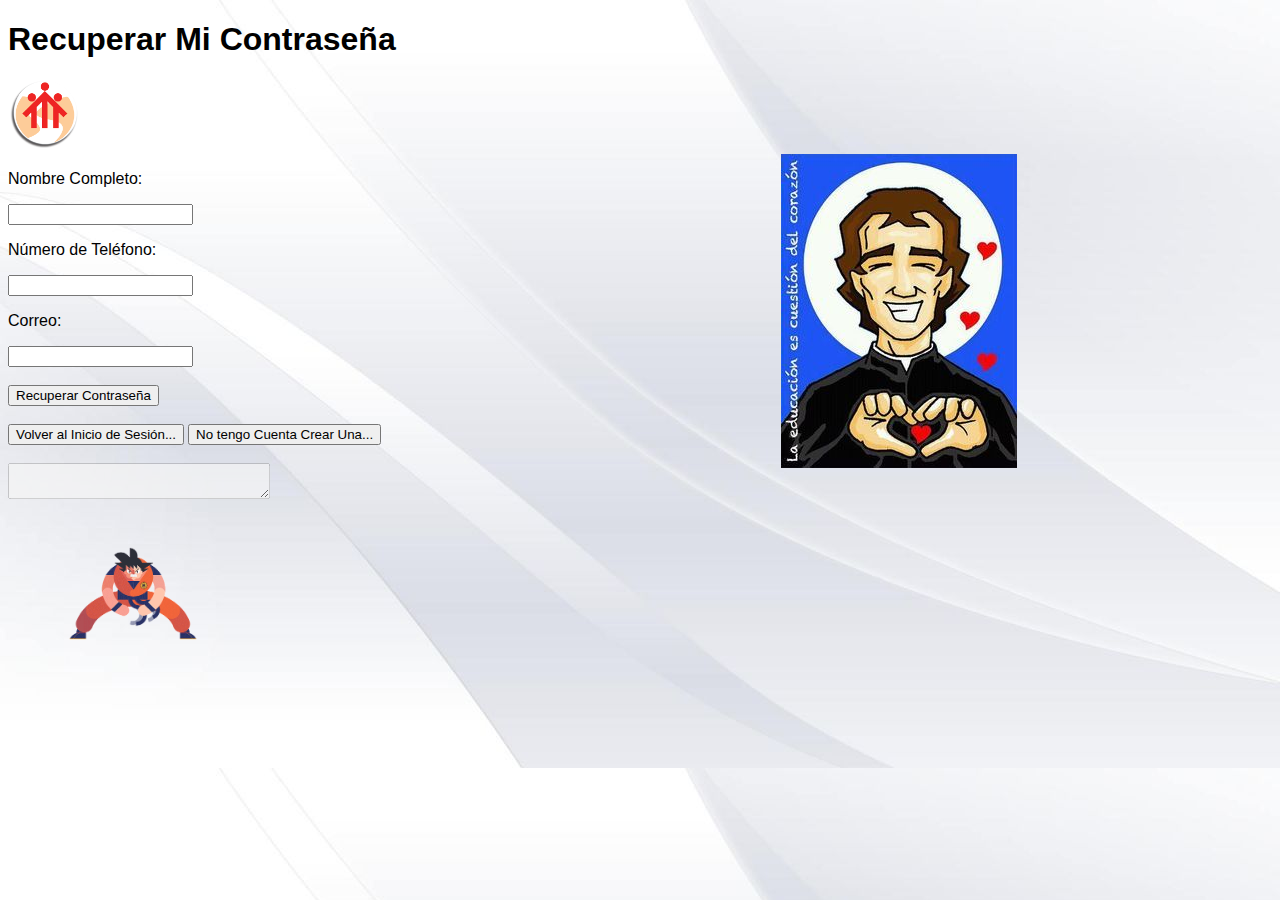
<file: Trabajo Tecnobosco/recuperar_contraseña.html>
<!DOCTYPE html>
<html lang="en">

<head>
    <meta charset="UTF-8">
    <meta http-equiv="X-UA-Compatible" content="IE=edge">
    <meta name="viewport" content="width=device-width, initial-scale=1.0">
    <link rel="stylesheet" href="Styles/estilos.css">
    <title>Recuperación de Contraseña</title>
    <link href="https://cdn.jsdelivr.net/npm/bootstrap@5.2.0/dist/css/bootstrap.min.css" rel="stylesheet"
        integrity="sha384-gH2yIJqKdNHPEq0n4Mqa/HGKIhSkIHeL5AyhkYV8i59U5AR6csBvApHHNl/vI1Bx" crossorigin="anonymous">
</head>

<body background="images/46044.jpg">

    <h1 class="d-block p-2 text-bg-danger">Recuperar Mi Contraseña</h1>

    <div class="position-absolute top-0 end-0" id="uno">
        <a href="index.html"><img src="images/logo-sdb.png" alt="" width="70"></a>
    </div>
    
    <div class="contenedor11">
        <div>
        <p>Nombre Completo:</p>
        <label for="name2"></label>
        <input id="name2" type="text">

        <p>Número de Teléfono:</p>
        <label for="telefono2"></label>
        <input id="telefono2" type="number">

        <p>Correo:</p>
        <label for="correo2"></label>
        <input id="correo2" type="text">
        <br>
        <br>
        <input type="button" class="btn btn-outline-danger" value="Recuperar Contraseña" onclick="recuperar1()">
        <br>
        <br>
        <a href="index.html"><button type="button" class="btn btn-outline-danger">Volver al Inicio de
                Sesión...</button></a>
        <a href="crear_cuenta.html"><button type="button" class="btn btn-outline-danger">No tengo Cuenta Crear
                Una...</button></a>
        <br>
        <br>
        <textarea name="" id="respuesta2" cols="30" rows="2" disabled></textarea>
        </div>
        <div>
            <img src="images/2709584f5f706fd93adc5cc3dd5a602d.jpg" alt="">
        </div>
    </div>
    <div class="position-absolute bottom-0 end-0"><img src="images/dragon_ball_z_gifs_animados.gif" alt="" width="250px"></div>

    <script src="Java/js.js"></script>
    <script src="https://cdn.jsdelivr.net/npm/bootstrap@5.2.0/dist/js/bootstrap.bundle.min.js"
        integrity="sha384-A3rJD856KowSb7dwlZdYEkO39Gagi7vIsF0jrRAoQmDKKtQBHUuLZ9AsSv4jD4Xa"
        crossorigin="anonymous"></script>
</body>

</html>
</file>
<file: Trabajo Tecnobosco/Styles/estilos.css>
table {
    border-style: solid;
}
h1, h4, p, h2, h3, h5{

    font-family: Arial;
   
    }
.td1{
    color: white;
}
td{
  color: black;
}
.titulo{
    display: flex;
    justify-content: center;
}

#carouselExampleControls{
  width: 250px;
  height: 250px;
  left: 50px;
}
#uno{
  left: 1250px;
}
#centrar{
  left: 300px;
}
.contenedor10{
  display: flex;
  flex-direction: row;
  column-gap: 70px;
}
.contenedor11{
  display: flex;
  flex-direction: row;
  column-gap: 400px;
}
.contenedor12{
  display: flex;
  flex-direction: row;
  column-gap: 150px;
}
</file>
